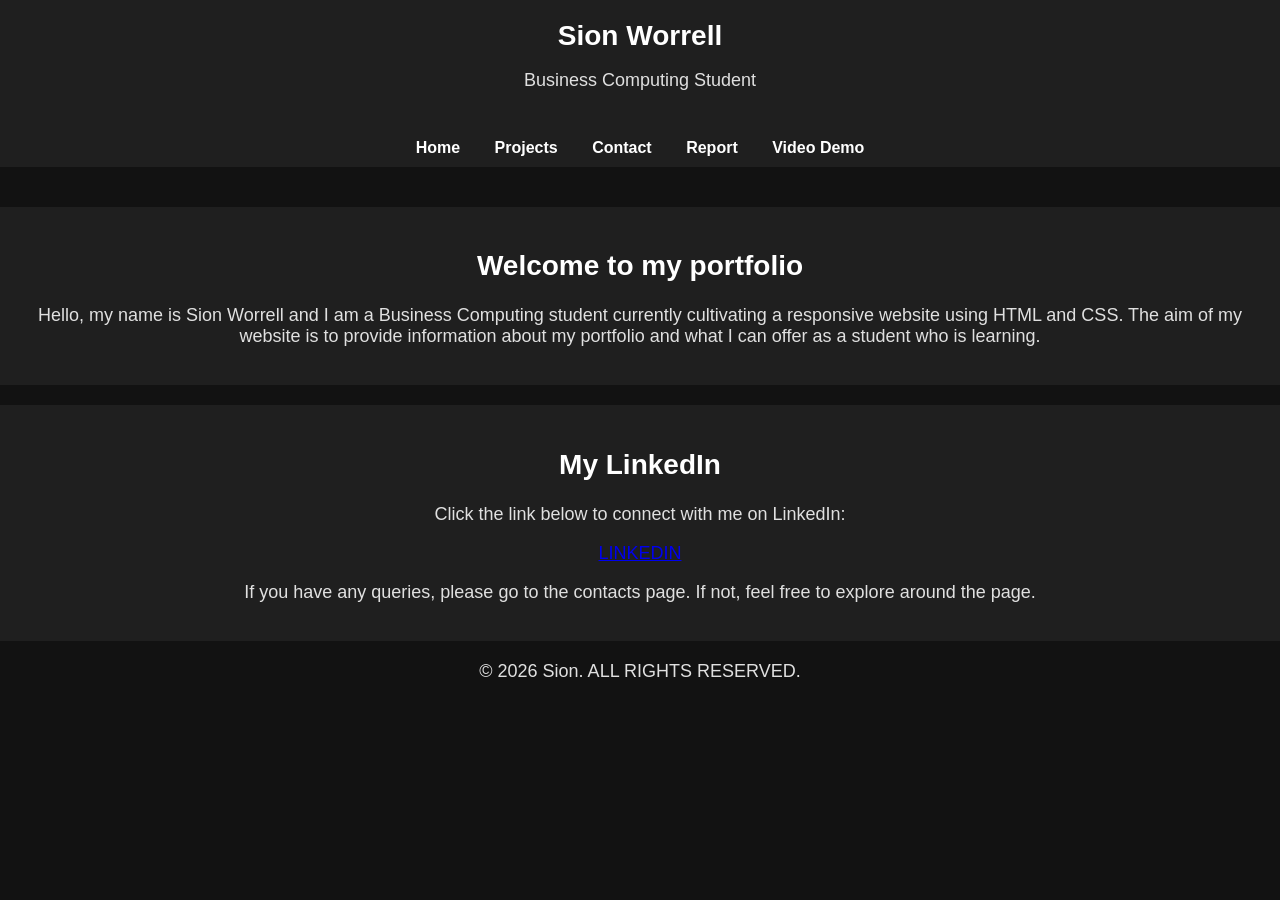
<file: index.html>
<!-- Sion Worrell - Business Computing - Website development -->
<!DOCTYPE html>
<html lang="en">
<head>
<meta charset="UTF-8">
<title>Sion's Portfolio</title>

<link rel="stylesheet" href="style.css">

</head>

<body>

<header>
  <h1>Sion Worrell</h1>
  <p>Business Computing Student</p>
</header>

<nav>
  <a href="index.html">Home</a>
  <a href="projects.html">Projects</a>
  <a href="contact.html">Contact</a>
  <a href="report.html">Report</a>
  <a href="videodemo.html">Video Demo</a>
</nav>

<div class="container"></div>
<div class="div">
  <h2>Welcome to my portfolio</h2>
  <p>
    Hello, my name is Sion Worrell and I am a Business Computing student currently cultivating a responsive website using HTML and CSS. The aim of my website is to provide information about my portfolio and what I can offer as a student who is learning.
  </p>
</div>

<div class="div">
  <h2>My LinkedIn</h2>
  <p>Click the link below to connect with me on LinkedIn:</p>
  <p><a href="https://www.linkedin.com/in/sion-worrell-503815279/">LINKEDIN</a></p>
  <p>If you have any queries, please go to the contacts page. If not, feel free to explore around the page.</p>
</div> 

  <footer class="footer">
    <p>&copy; 2026 Sion. ALL RIGHTS RESERVED.</p>
  </footer>
</div>

</body>
</html>
</file>
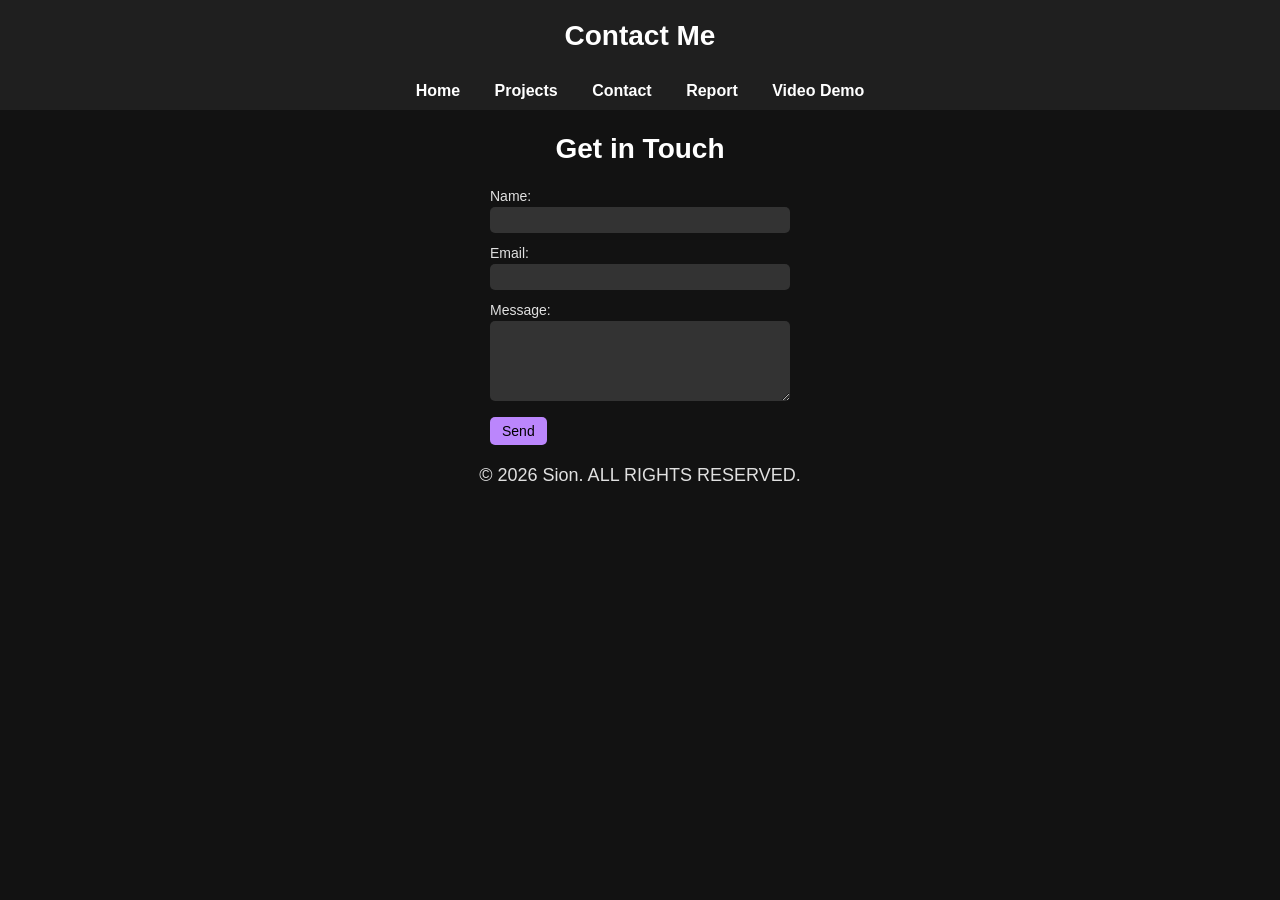
<file: contact.html>
<!-- Sion Worrell - Business Computing - Website development -->

<!DOCTYPE html>
<html lang="en">
<head>
<meta charset="UTF-8">
<title>Contact</title>

<link rel="stylesheet" href="style.css">
</head>

<body>

<header>
  <h1>Contact Me</h1>
</header>

<nav>
  <a href="index.html">Home</a>
  <a href="projects.html">Projects</a>
  <a href="contact.html">Contact</a>
  <a href="report.html">Report</a>
  <a href="videodemo.html">Video Demo</a>
</nav>

<main>
  <h2>Get in Touch</h2>

  <form action="mailto:sionz03@icloud.com" method="post" enctype="text/plain">

    <label for="name">Name:</label>
    <input type="text" id="name" name="name" required>

    <label for="email">Email:</label>
    <input type="email" id="email" name="email" required>

    <label for="message">Message:</label>
    <textarea id="message" name="message" rows="3" required></textarea>

    <button type="submit">Send</button>

  </form>
</main>

<footer class="footer">
  <p>&copy; 2026 Sion. ALL RIGHTS RESERVED.</p>
</footer>

</body>
</html>
</file>
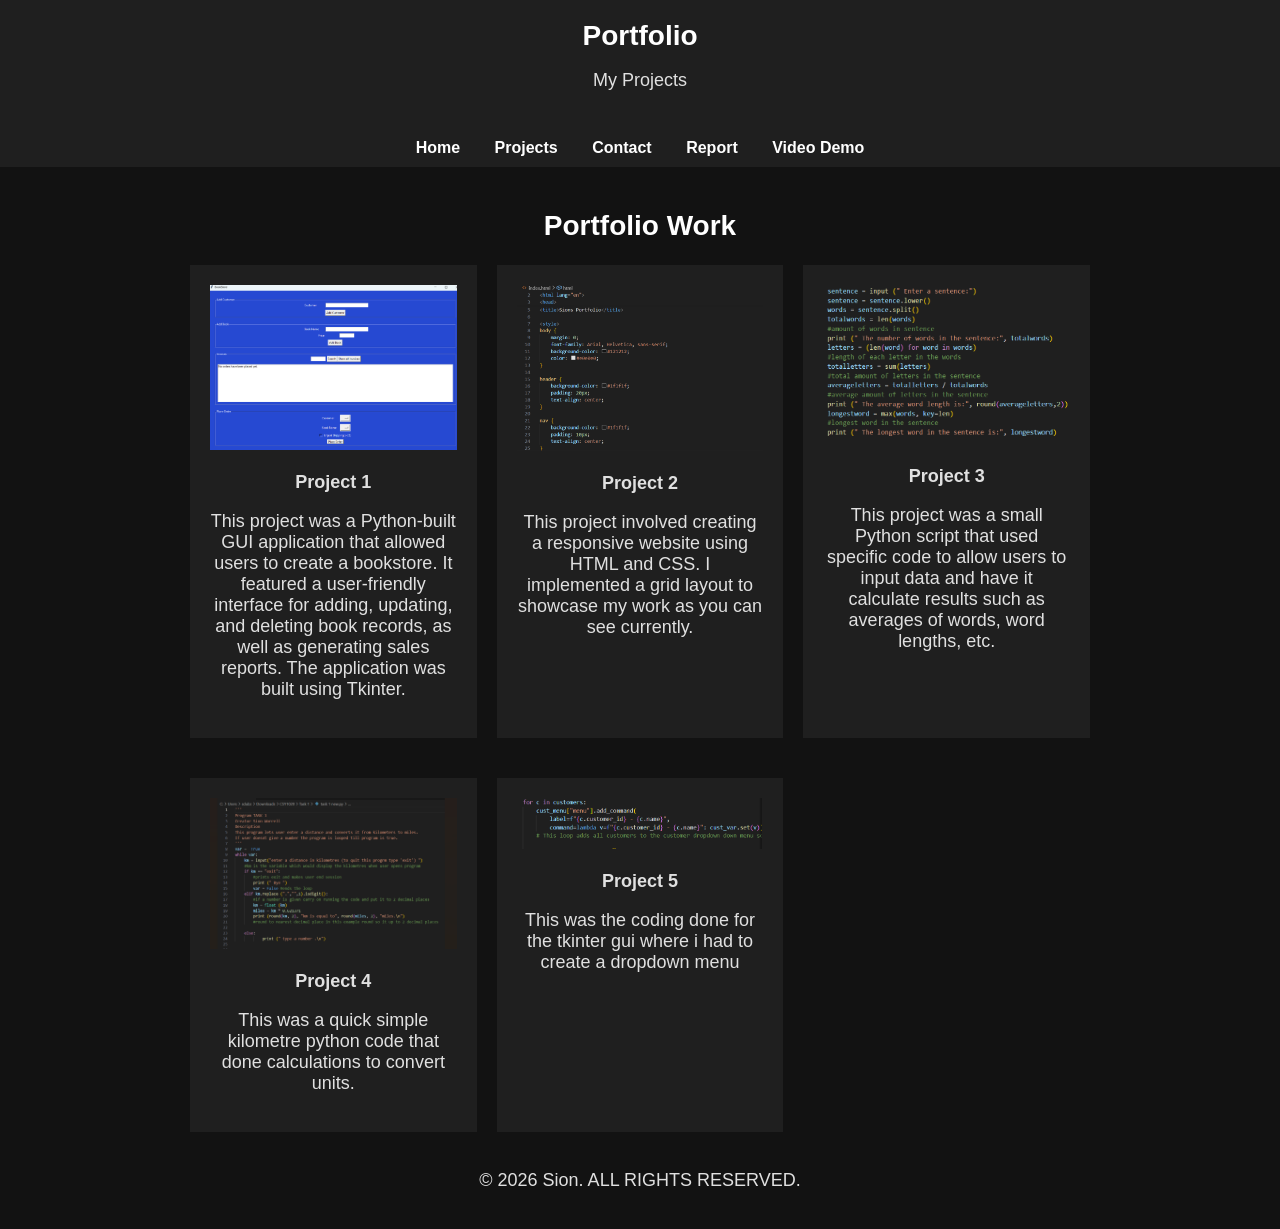
<file: projects.html>
<!-- Sion Worrell - Business Computing - Website development -->

<!DOCTYPE html>
<html lang="en">
<head>
<meta charset="UTF-8">
<title>Projects</title>

<link rel="stylesheet" href="style.css">

</head>

<body>

<header>
  <h1>Portfolio</h1>
  <p>My Projects</p>
</header>

<nav>
  <a href="index.html">Home</a>
  <a href="projects.html">Projects</a>
  <a href="contact.html">Contact</a>
  <a href="report.html">Report</a>
  <a href="videodemo.html">Video Demo</a>
</nav>

<div class="container">

  <h2>Portfolio Work</h2>

  <div class="grid">

    <div class="div">
      <img src="images/image1.png" alt="Project 1 Screenshot">
      <p><strong>Project 1</strong></p>
      <p>This project was a Python-built GUI application that allowed users to create a bookstore. It featured a user-friendly interface for adding, updating, and deleting book records, as well as generating sales reports. The application was built using Tkinter.</p>
    </div>

    <div class="div">
      <img src="images/image2.png" alt="Project 2 Screenshot">
      <p><strong>Project 2</strong></p>
      <p>This project involved creating a responsive website using HTML and CSS. I implemented a grid layout to showcase my work as you can see currently.</p>
    </div>

    <div class="div">
      <img src="images/image3.png" alt="Project 3 Screenshot">
      <p><strong>Project 3</strong></p>
      <p>This project was a small Python script that used specific code to allow users to input data and have it calculate results such as averages of words, word lengths, etc.</p>
    </div>
    <div class="div">
      <img src="images/image4.png" alt="Project 4 Screenshot">
      <p><strong>Project 4</strong></p>
      <p>This was a quick simple kilometre python code that done calculations to convert units.</p>
    </div>
    <div class ="div">
      <img src="images/image5.png" alt="Project 5 Screenshot">
      <p><strong>Project 5</strong></p>
      <p>This was the coding done for the tkinter gui where i had to create a dropdown menu</p>


  </div> 

</div>  

<footer class="footer">
  <p>&copy; 2026 Sion. ALL RIGHTS RESERVED.</p>
</footer>

</body>
</html>
</file>
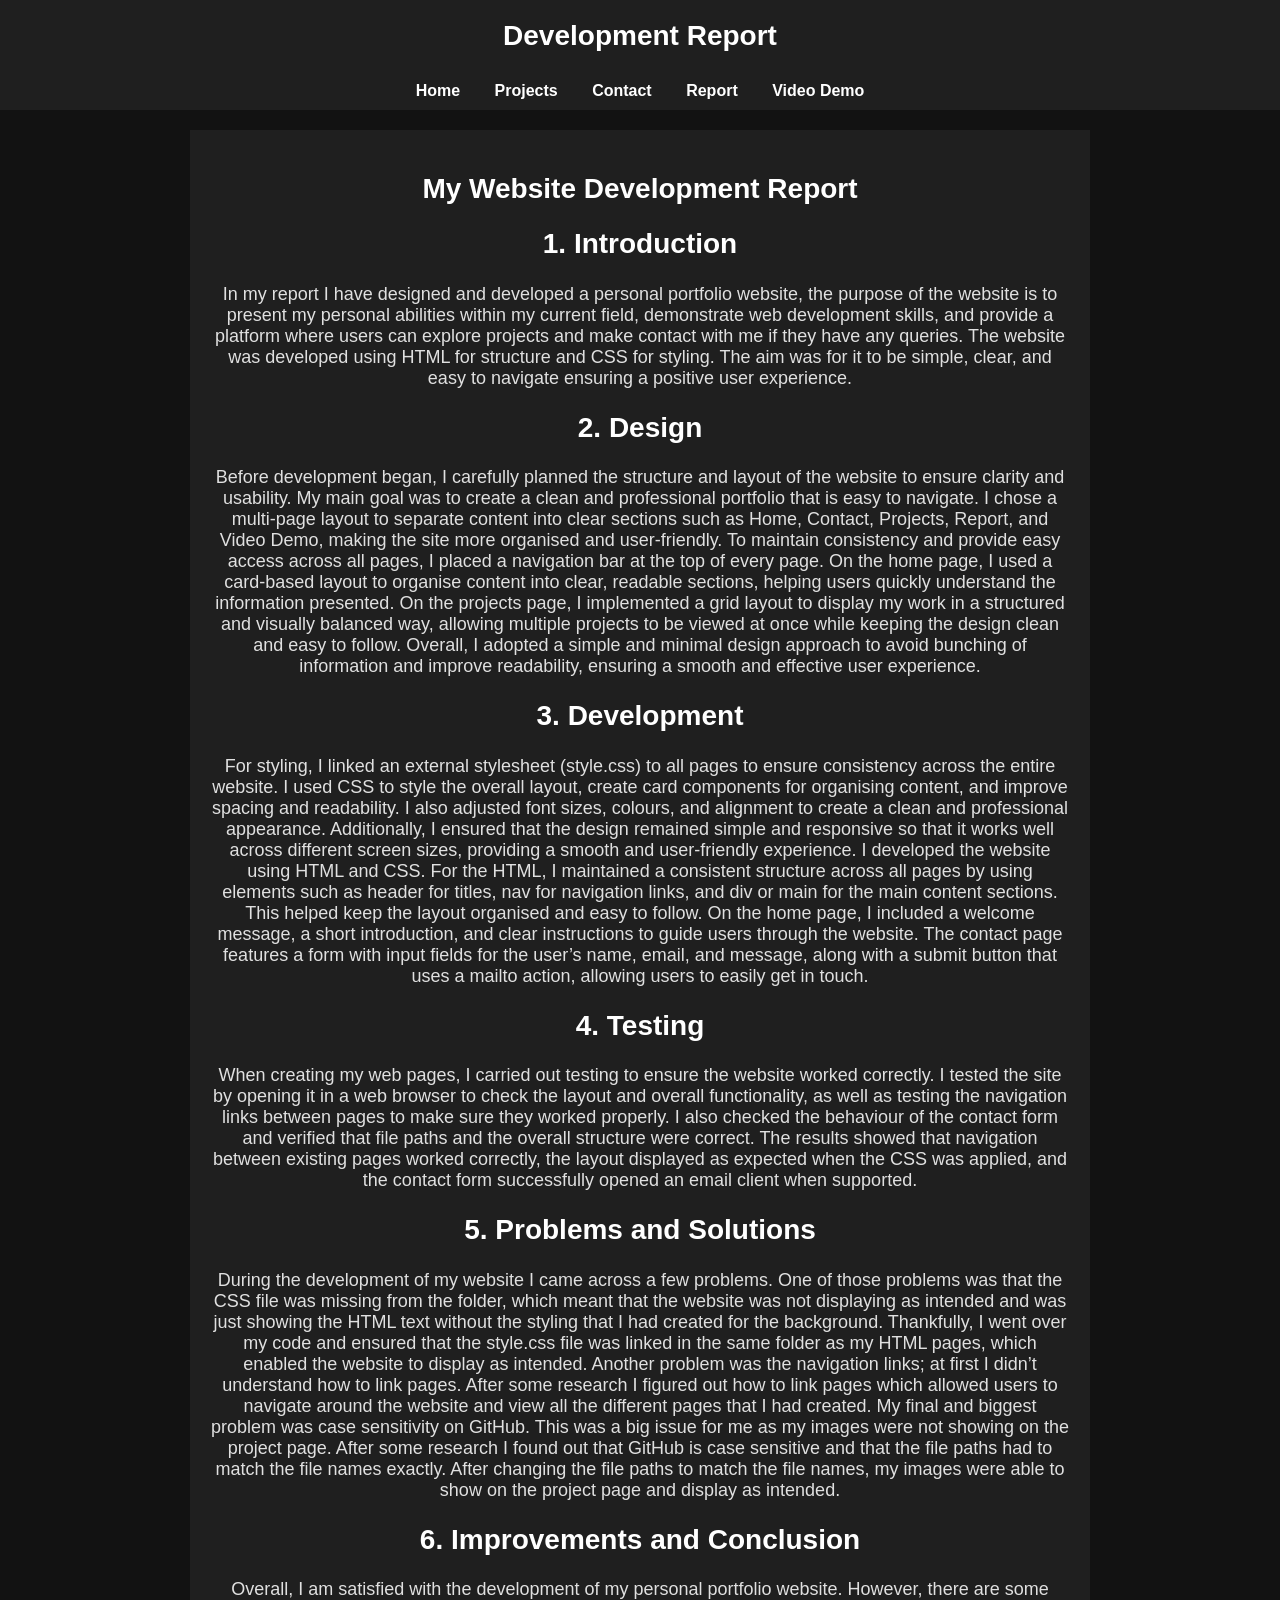
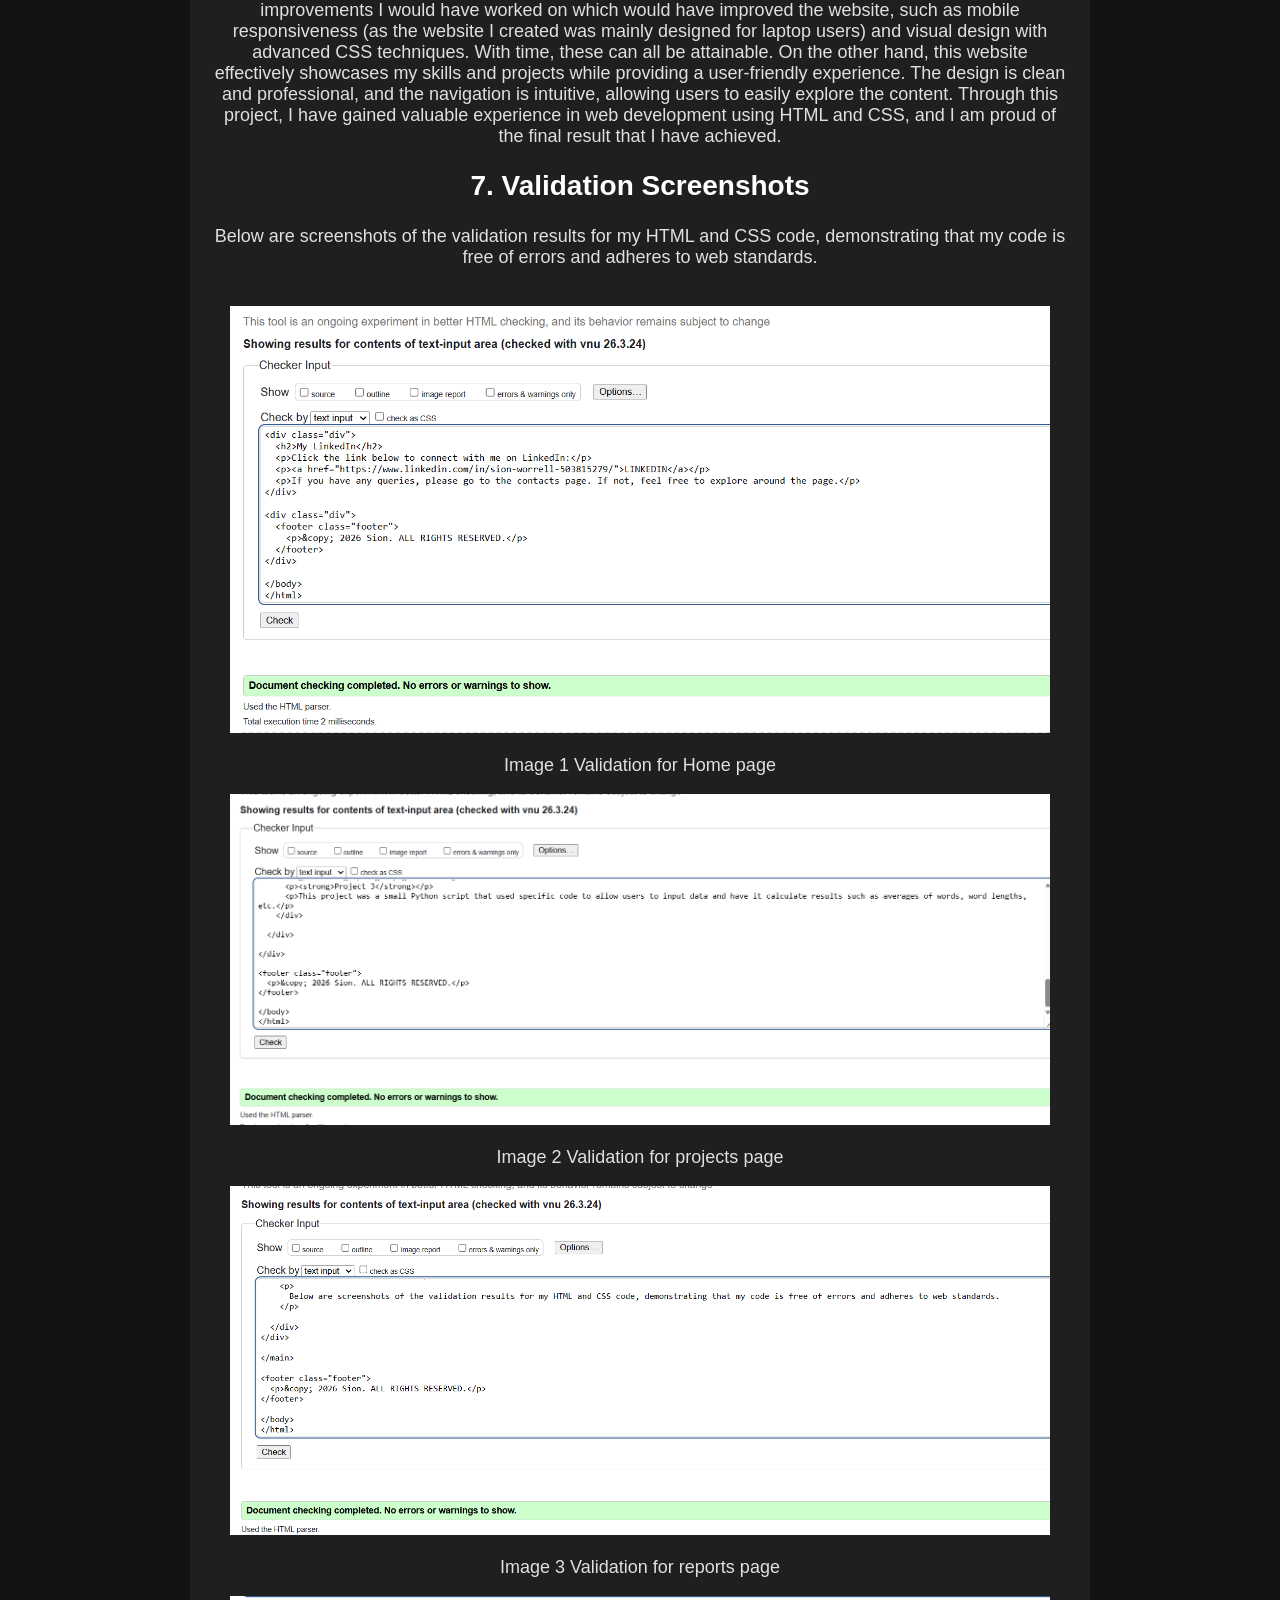
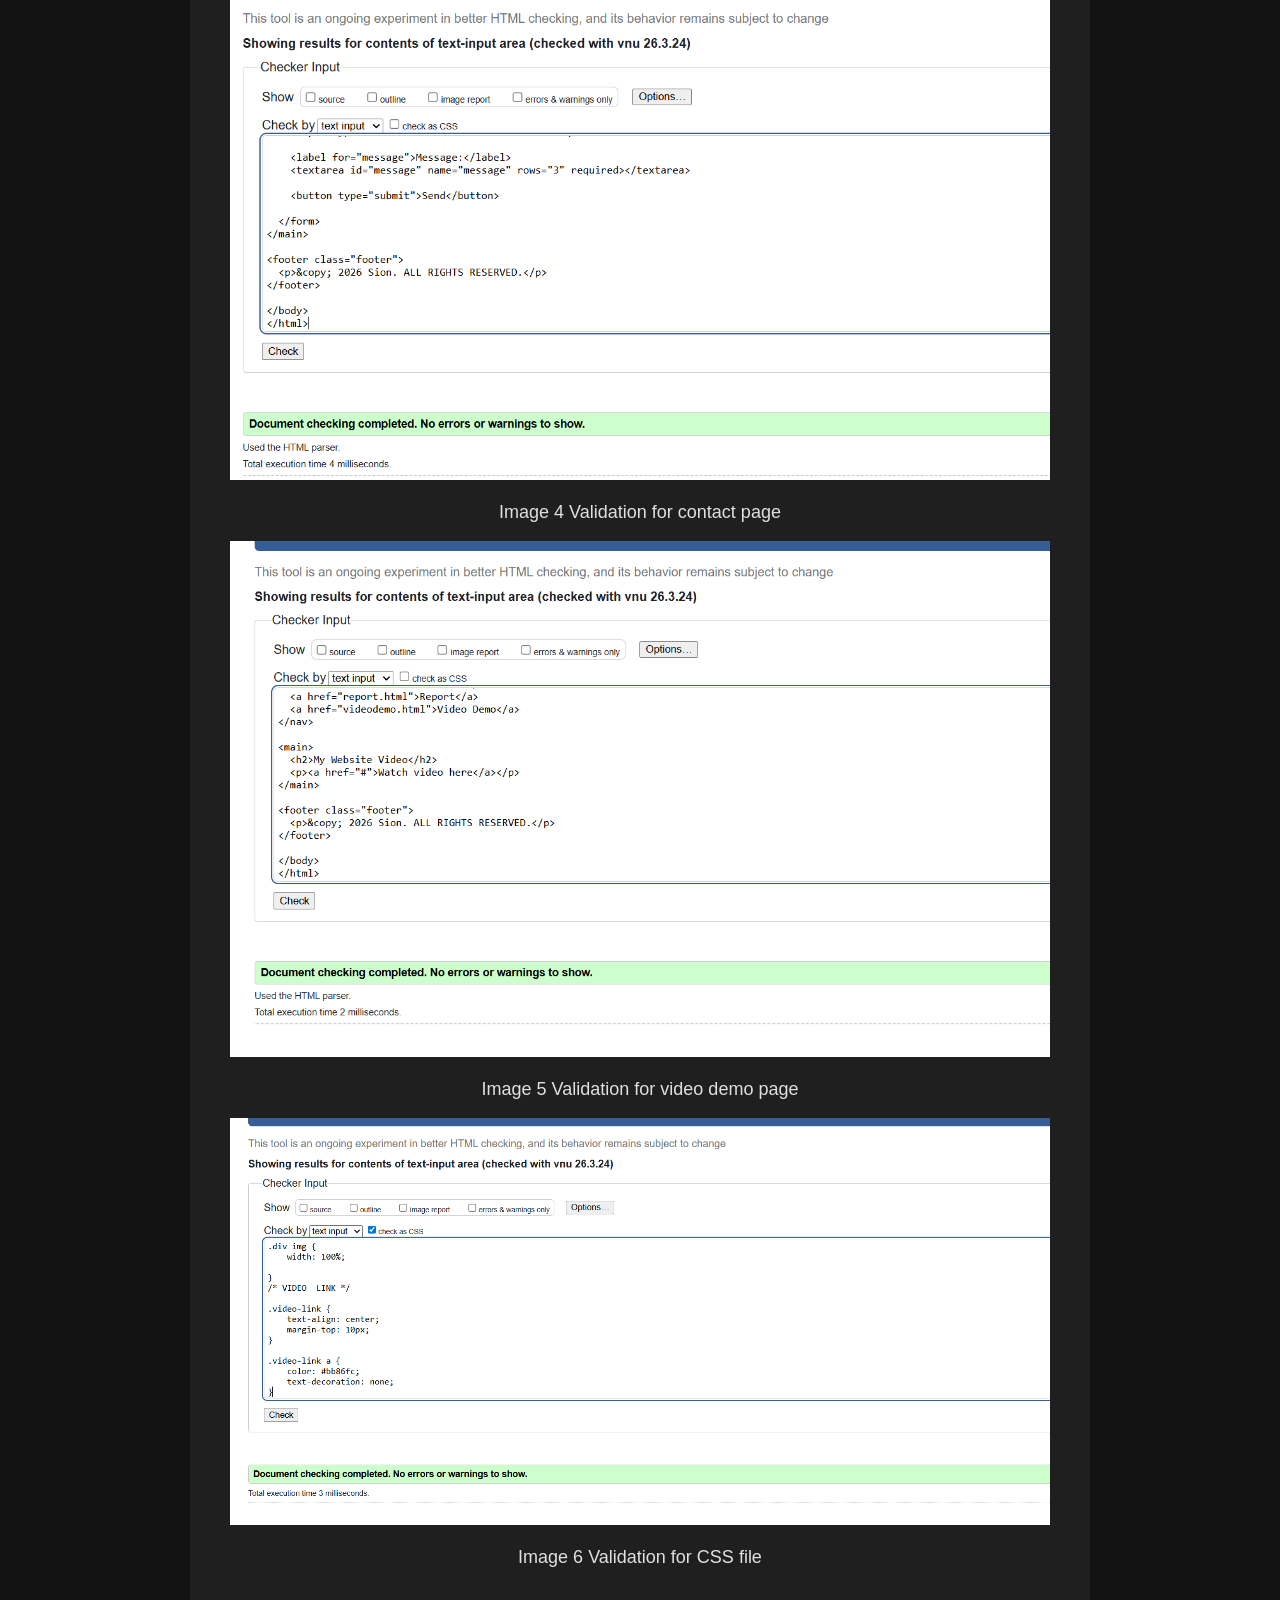
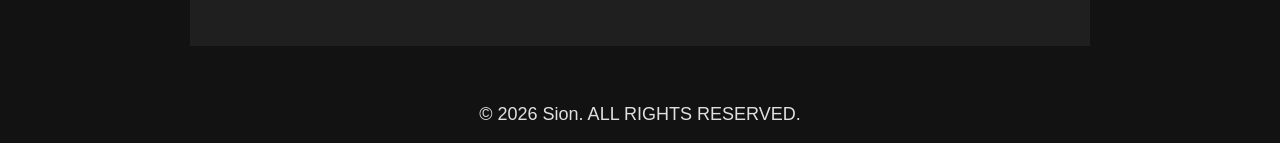
<file: report.html>
<!-- Sion Worrell - Business Computing - Website development -->

<!DOCTYPE html> 
<html lang="en">
<head>
<meta charset="UTF-8">
<title>Report</title>

<link rel="stylesheet" href="style.css">

</head>

<body>

<header>
  <h1>Development Report</h1>
</header>

<nav>
  <a href="index.html">Home</a>
  <a href="projects.html">Projects</a>
  <a href="contact.html">Contact</a>
  <a href="report.html">Report</a>
  <a href="videodemo.html">Video Demo</a>
</nav>

<main>

<div class="container">
  <div class="div">
    <h2>My Website Development Report</h2>

    <h2>1. Introduction</h2>
    <p> 
      In my report I have designed and developed a personal portfolio website, the purpose of the website is to present my personal abilities within my current field, demonstrate web development skills, and provide a platform where users can explore projects and make contact with me if they have any queries. The website was developed using HTML for structure and CSS for styling. The aim was for it to be simple, clear, and easy to navigate ensuring a positive user experience.
    </p> 

    <h2>2. Design</h2>
    <p>
      Before development began, I carefully planned the structure and layout of the website to ensure clarity and usability. My main goal was to create a clean and professional portfolio that is easy to navigate. I chose a multi-page layout to separate content into clear sections such as Home, Contact, Projects, Report, and Video Demo, making the site more organised and user-friendly. To maintain consistency and provide easy access across all pages, I placed a navigation bar at the top of every page. On the home page, I used a card-based layout to organise content into clear, readable sections, helping users quickly understand the information presented. On the projects page, I implemented a grid layout to display my work in a structured and visually balanced way, allowing multiple projects to be viewed at once while keeping the design clean and easy to follow. Overall, I adopted a simple and minimal design approach to avoid bunching of information and improve readability, ensuring a smooth and effective user experience.
    </p>

    <h2>3. Development</h2>
    <p>
      For styling, I linked an external stylesheet (style.css) to all pages to ensure consistency across the entire website. I used CSS to style the overall layout, create card components for organising content, and improve spacing and readability. I also adjusted font sizes, colours, and alignment to create a clean and professional appearance. Additionally, I ensured that the design remained simple and responsive so that it works well across different screen sizes, providing a smooth and user-friendly experience. I developed the website using HTML and CSS. For the HTML, I maintained a consistent structure across all pages by using elements such as header for titles, nav for navigation links, and div or main for the main content sections. This helped keep the layout organised and easy to follow. On the home page, I included a welcome message, a short introduction, and clear instructions to guide users through the website. The contact page features a form with input fields for the user’s name, email, and message, along with a submit button that uses a mailto action, allowing users to easily get in touch.
    </p>

    <h2>4. Testing</h2>
    <p>
      When creating my web pages, I carried out testing to ensure the website worked correctly. I tested the site by opening it in a web browser to check the layout and overall functionality, as well as testing the navigation links between pages to make sure they worked properly. I also checked the behaviour of the contact form and verified that file paths and the overall structure were correct. The results showed that navigation between existing pages worked correctly, the layout displayed as expected when the CSS was applied, and the contact form successfully opened an email client when supported.
    </p>

    <h2>5. Problems and Solutions</h2>
    <p>
      During the development of my website I came across a few problems. One of those problems was that the CSS file was missing from the folder, which meant that the website was not displaying as intended and was just showing the HTML text without the styling that I had created for the background. Thankfully, I went over my code and ensured that the style.css file was linked in the same folder as my HTML pages, which enabled the website to display as intended. Another problem was the navigation links; at first I didn’t understand how to link pages. After some research I figured out how to link pages which allowed users to navigate around the website and view all the different pages that I had created. My final and biggest problem was case sensitivity on GitHub. This was a big issue for me as my images were not showing on the project page. After some research I found out that GitHub is case sensitive and that the file paths had to match the file names exactly. After changing the file paths to match the file names, my images were able to show on the project page and display as intended.
    </p>

    <h2>6. Improvements and Conclusion</h2>
    <p>
      Overall, I am satisfied with the development of my personal portfolio website. However, there are some improvements I would have worked on which would have improved the website, such as mobile responsiveness (as the website I created was mainly designed for laptop users) and visual design with advanced CSS techniques. With time, these can all be attainable. On the other hand, this website effectively showcases my skills and projects while providing a user-friendly experience. The design is clean and professional, and the navigation is intuitive, allowing users to easily explore the content. Through this project, I have gained valuable experience in web development using HTML and CSS, and I am proud of the final result that I have achieved.
    </p>

    <h2>7. Validation Screenshots</h2>
    <p>
      Below are screenshots of the validation results for my HTML and CSS code, demonstrating that my code is free of errors and adheres to web standards.
    </p>
    <div class="div">


    <img src="images/imagev1.png" alt="validation 1">
    <p>Image 1 Validation for Home page</p> 
    <img src="images/imagev2.png" alt="validation 2">
    <p>Image 2 Validation for projects page</p> 
    <img src="images/imagev3.png" alt="validation 3">
    <p>Image 3 Validation for reports page</p>
    <img src="images/imagev4.png" alt="validation 4">
    <p>Image 4 Validation for contact page</p>
    <img src="images/imagev5.png" alt="validation 5">
    <p>Image 5 Validation for video demo page</p>
    <img src="images/cssv1.png" alt="validation 6">
    <p>Image 6 Validation for CSS file</p>

  </div> 
</div> 

</main>

<footer class="footer">
  <p>&copy; 2026 Sion. ALL RIGHTS RESERVED.</p>
</footer>

</body>
</html>
</file>
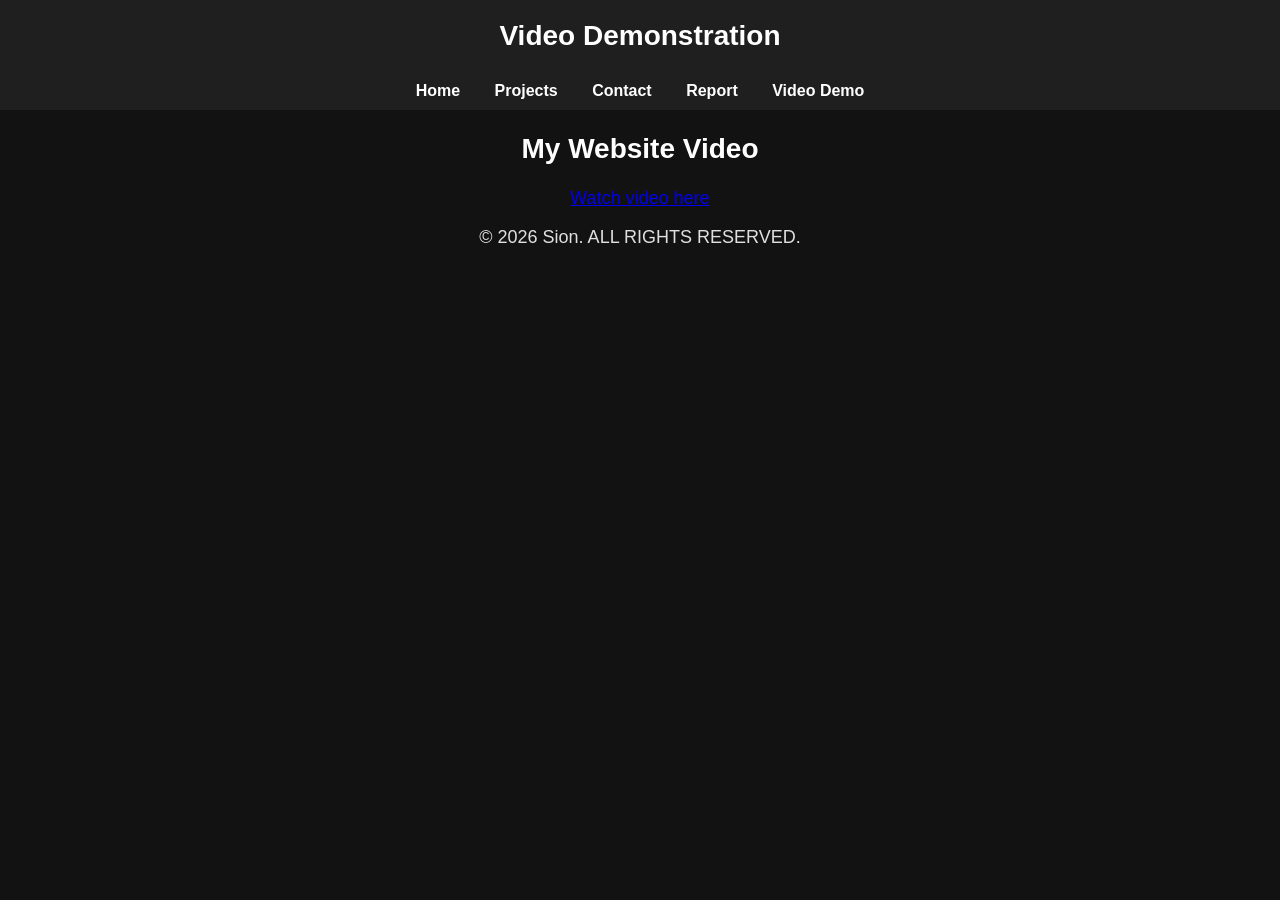
<file: videodemo.html>
<!-- Sion Worrell - Business Computing - Website development -->

<!DOCTYPE html>
<html lang="en">
<head>
<meta charset="UTF-8">
<title>Video Demo</title>

<link rel="stylesheet" href="style.css">

</head>

<body>

<header>
  <h1>Video Demonstration</h1>
</header>

<nav>
  <a href="index.html">Home</a>
  <a href="projects.html">Projects</a>
  <a href="contact.html">Contact</a>
  <a href="report.html">Report</a>
  <a href="videodemo.html">Video Demo</a>
</nav>

<main>
  <h2>My Website Video</h2>
  <p><a href="https://youtu.be/2vtrMvYx6Pg">Watch video here</a></p>
</main>

<footer class="footer">
  <p>&copy; 2026 Sion. ALL RIGHTS RESERVED.</p>
</footer>

</body>
</html>
</file>
<file: style.css>
/* Sion Worrell - Business Computing -  Website development */



body {
    margin: 0;
    font-family: Arial, Helvetica, sans-serif;
    background-color: #121212;
    color: #e0e0e0;
}
p {
    font-size : 18px;
    text-align: center;
}
/* HEADER AND NAVIGATION */
header {
    background-color: #1f1f1f;
    padding: 20px;
    text-align: center;
}

h1 {
    font-size : 28px;
    margin: 0;
    color: #ffffff;
}
h2 {
    font-size: 28px;
    text-align: center;
    color: #ffffff;
}
h3 {
    font-size: 28px;
    text-align: center;
    color: #ffffff;
}

/* LOGO STYLING OF NAVIGATION */
nav {
    background-color: #1f1f1f;
    padding: 10px;
    text-align: center;
}
/* NAVIGATION LINKS */
nav a {
    margin: 0 15px;
    text-decoration: none;
    font-weight: bold;
    color: #ffffff;
}
/* HOVER EFFECT FOR NAVIGATION LINKS */
nav a:hover {
    color: #bb86fc;
}
/* MAIN CONTENT AREA */
.container {
    padding : 20px;
   max-width: 900px;   
  margin: 0 auto;     

    
}
/*STYLE FOR PROJECTS AND VIDEO POSTS */
.div {
    background: #1f1f1f;
    padding: 20px;
    margin-bottom: 20px;
   
}

/* FORM STYLING  */
form {
  display: block;
  max-width: 300px;  
  margin: 20px auto;  
  font-family: Arial, sans-serif;
}

/* Labels */
label {
  display: block;       
  font-size: 14px;      
  margin-bottom: 3px;   
  color: #e0e0e0;
}

/* Inputs and textarea */
input, textarea {
  width: 100%;         
  padding: 5px;        
  margin-bottom: 12px;  
  background-color: #333;
  border: none;
  color: #e0e0e0;
  border-radius: 5px;
  font-size: 14px;     
  box-sizing: border-box; 
}

/* Textarea specific height */
textarea {
  height: 80px;
  resize: vertical; 
}

/* Button styling */
button {
  padding: 6px 12px;
  font-size: 14px;      
  background-color: #bb86fc;
  color: black;
  border: none;
  border-radius: 5px;
  cursor: pointer;
}

button:hover {
  background-color: #9a67ea;
}

/* PROJECT GRID (FOR PROJECT PAGE ONLY) */
.grid {
    display: grid;
    grid-template-columns: repeat(3, 1fr);
    gap: 20px;
}

.div img {
    width: 100%;
    
}
/* VIDEO  LINK */

.video-link {
    text-align: center;
    margin-top: 10px;
}

.video-link a {
    color: #bb86fc;
    text-decoration: none;
}
</file>
